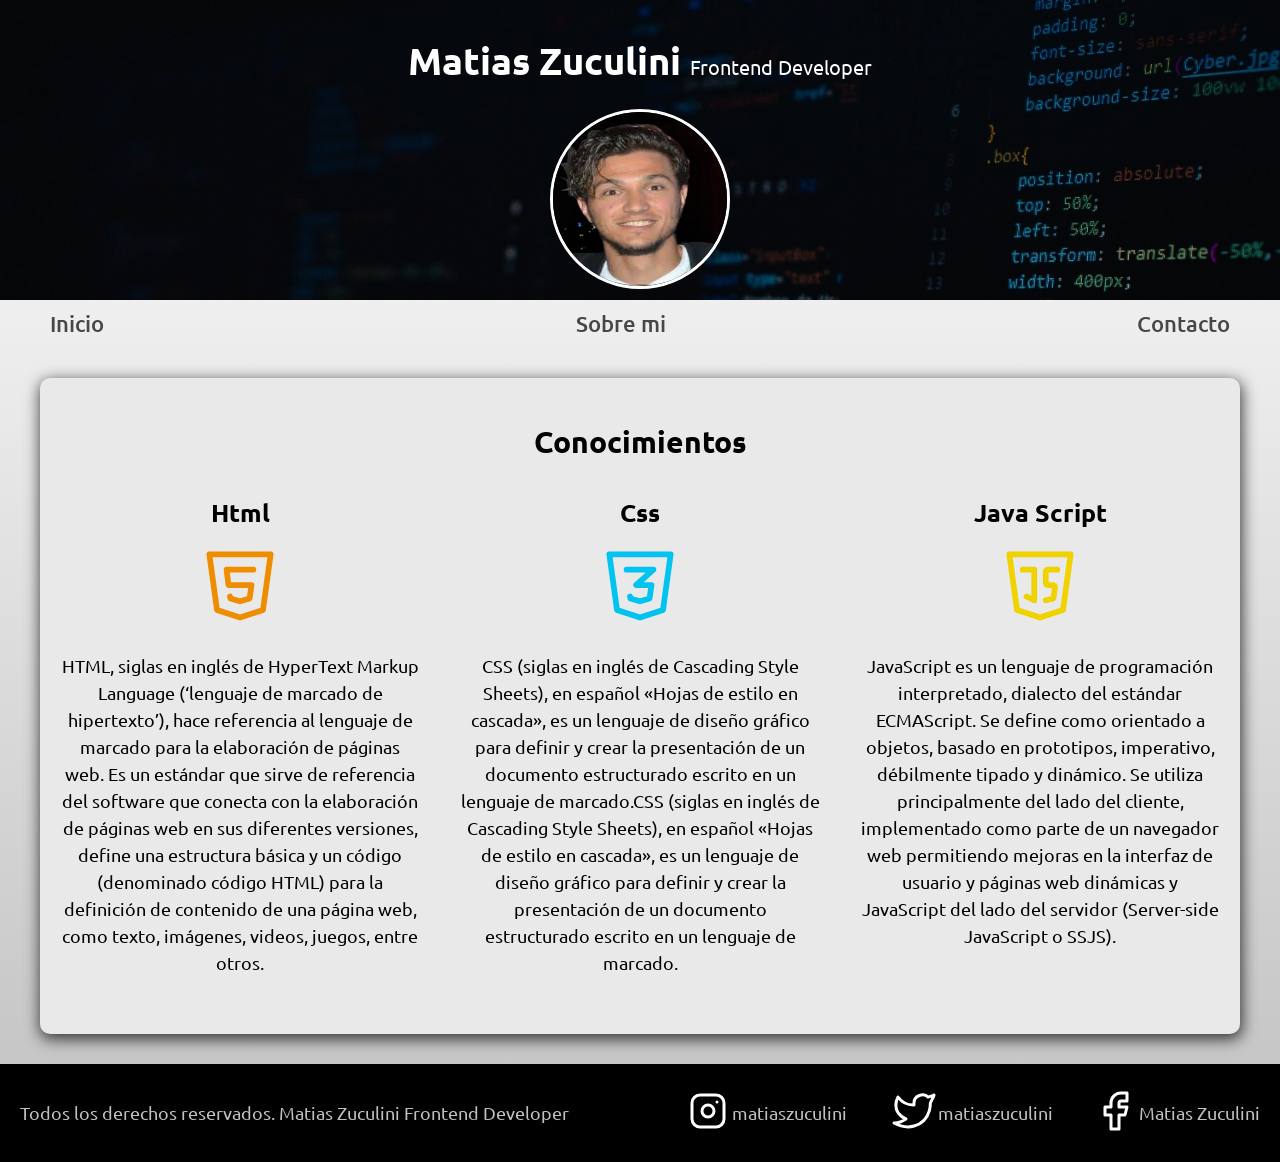
<file: index.html>
<!DOCTYPE html>
<html lang="es">

<head>
    <meta charset="UTF-8">
    <meta http-equiv="X-UA-Compatible" content="IE=edge">
    <meta name="viewport" content="width=device-width, initial-scale=1.0">
    <link rel="stylesheet" href="/css/styles.css">
    <link rel="preconnect" href="https://fonts.googleapis.com">
    <link rel="preconnect" href="https://fonts.gstatic.com" crossorigin>
    <link href="https://fonts.googleapis.com/css2?family=Ubuntu:wght@400;500;700&display=swap" rel="stylesheet">
    <title>Matias Zuculini</title>
</head>

<body>

    <header class="hero">
        <div class="contenido-hero">

            <h1 class="titulo"> Matias Zuculini <span>Frontend Developer</span></h1>
            <img class="foto-de-perfil" src="/imagenes/Foto de perfil.jpg">
        </div>
    </header>

    <div class="nav-background">
        <nav class="barra-de-navegacion contenedor">
            <a href="/index.html">Inicio</a>
            <a href="/html/about.html">Sobre mi</a>
            <a href="/html/contacto.html">Contacto</a>
        </nav>
    </div>



    <main class="contenido-principal contenedor sombra">
        <h2> Conocimientos </h2>

        <div class="conocimientos">
            <section class="lenguaje">
                <h3> Html </h3>
                <div class="iconos">
                    <a href="https://es.wikipedia.org/wiki/HTML" target="_blank">
                        <svg xmlns="http://www.w3.org/2000/svg"
                            class="programming-icon icon-tabler icon-tabler-brand-html5" width="92" height="92"
                            viewBox="0 0 24 24" stroke-width="1.5" stroke="#EF8D00" fill="none" stroke-linecap="round"
                            stroke-linejoin="round">
                            <path stroke="none" d="M0 0h24v24H0z" fill="none" />
                            <path d="M20 4l-2 14.5l-6 2l-6 -2l-2 -14.5z" />
                            <path d="M15.5 8h-7l.5 4h6l-.5 3.5l-2.5 .75l-2.5 -.75l-.1 -.5" />
                        </svg>
                    </a>
                </div>

                <p> HTML, siglas en inglés de HyperText Markup Language (‘lenguaje de marcado de hipertexto’), hace
                    referencia al lenguaje de marcado para la elaboración de páginas web. Es un estándar que sirve de
                    referencia del software que conecta con la elaboración de páginas web en sus diferentes versiones,
                    define una estructura básica y un código (denominado código HTML) para la definición de contenido de
                    una página web, como texto, imágenes, videos, juegos, entre otros.</p>
            </section>

            <section class="lenguaje">
                <h3> Css </h3>

                <div class="iconos">
                    <a href="https://es.wikipedia.org/wiki/CSS" target="_blank">
                        <svg xmlns="http://www.w3.org/2000/svg"
                            class="programming-icon icon-tabler icon-tabler-brand-css3" width="92" height="92"
                            viewBox="0 0 24 24" stroke-width="1.5" stroke="#00C4EF" fill="none" stroke-linecap="round"
                            stroke-linejoin="round">
                            <path stroke="none" d="M0 0h24v24H0z" fill="none" />
                            <path d="M20 4l-2 14.5l-6 2l-6 -2l-2 -14.5z" />
                            <path d="M8.5 8h7l-4.5 4h4l-.5 3.5l-2.5 .75l-2.5 -.75l-.1 -.5" />
                        </svg>
                    </a>
                </div>

                <p> CSS (siglas en inglés de Cascading Style Sheets), en español «Hojas de estilo en cascada», es un
                    lenguaje de diseño gráfico para definir y crear la presentación de un documento estructurado escrito
                    en un lenguaje de marcado.CSS (siglas en inglés de Cascading Style Sheets), en español «Hojas de
                    estilo en cascada», es un lenguaje de diseño gráfico para definir y crear la presentación de un
                    documento estructurado escrito en un lenguaje de marcado. </p>
            </section>

            <section class="lenguaje">
                <h3> Java Script</h3>

                <div class="iconos">
                    <a href="https://es.wikipedia.org/wiki/JavaScript" target="_blank">
                        <svg xmlns="http://www.w3.org/2000/svg"
                            class="programming-icon icon-tabler icon-tabler-brand-javascript" width="92" height="92"
                            viewBox="0 0 24 24" stroke-width="1.5" stroke="#EFD200" fill="none" stroke-linecap="round"
                            stroke-linejoin="round">
                            <path stroke="none" d="M0 0h24v24H0z" fill="none" />
                            <path d="M20 4l-2 14.5l-6 2l-6 -2l-2 -14.5z" />
                            <path d="M7.5 8h3v8l-2 -1" />
                            <path
                                d="M16.5 8h-2.5a0.5 .5 0 0 0 -.5 .5v3a0.5 .5 0 0 0 .5 .5h1.423a0.5 .5 0 0 1 .495 .57l-.418 2.93l-2 .5" />
                        </svg>
                    </a>
                </div>

                <p> JavaScript es un lenguaje de programación interpretado, dialecto del
                    estándar ECMAScript. Se define como orientado a objetos, basado en prototipos, imperativo,
                    débilmente tipado y dinámico.
                    Se utiliza principalmente del lado del cliente, implementado como parte de un navegador web
                    permitiendo mejoras en la interfaz de usuario y páginas web dinámicas y JavaScript del lado del
                    servidor (Server-side JavaScript o SSJS).
                </p>
            </section>
        </div>
    </main>

    <footer class="pie-de-pagina">

        <div id="parrafo-footer">
            <p>Todos los derechos reservados. Matias Zuculini Frontend Developer</p>
        </div>

        <div class="redes">
            <div class="red">
                <a href="https://www.instagram.com/matiaszuculini/" target="_blank">
                    <svg xmlns="http://www.w3.org/2000/svg" class="icon icon-tabler icon-tabler-brand-instagram"
                        width="48" height="48" viewbox="0 0 24 24" stroke-width="1.5" stroke="#ffffff" fill="none"
                        stroke-linecap="round" stroke-linejoin="round">
                        <path stroke="none" d="M0 0h24v24H0z" fill="none" />
                        <rect x="4" y="4" width="16" height="16" rx="4" />
                        <circle cx="12" cy="12" r="3" />
                        <line x1="16.5" y1="7.5" x2="16.5" y2="7.501" />
                    </svg>
                </a>
                <p>matiaszuculini</p>
            </div>

            <div class="red">
                <a href="https://twitter.com/matiaszuculini" target="_blank">
                    <svg xmlns="http://www.w3.org/2000/svg" class="icon icon-tabler icon-tabler-brand-twitter"
                        width="48" height="48" viewbox="0 0 24 24" stroke-width="1.5" stroke="#ffffff" fill="none"
                        stroke-linecap="round" stroke-linejoin="round">
                        <path stroke="none" d="M0 0h24v24H0z" fill="none" />
                        <path
                            d="M22 4.01c-1 .49 -1.98 .689 -3 .99c-1.121 -1.265 -2.783 -1.335 -4.38 -.737s-2.643 2.06 -2.62 3.737v1c-3.245 .083 -6.135 -1.395 -8 -4c0 0 -4.182 7.433 4 11c-1.872 1.247 -3.739 2.088 -6 2c3.308 1.803 6.913 2.423 10.034 1.517c3.58 -1.04 6.522 -3.723 7.651 -7.742a13.84 13.84 0 0 0 .497 -3.753c-.002 -.249 1.51 -2.772 1.818 -4.013z" />
                    </svg>
                </a>
                <p>matiaszuculini</p>
            </div>

            <div class="red">
                <a href="https://www.facebook.com/matii.zuculini/" target="_blank">
                    <svg xmlns="http://www.w3.org/2000/svg" class="icon icon-tabler icon-tabler-brand-facebook"
                        width="48" height="48" viewbox="0 0 24 24" stroke-width="1.5" stroke="#ffffff" fill="none"
                        stroke-linecap="round" stroke-linejoin="round">
                        <path stroke="none" d="M0 0h24v24H0z" fill="none" />
                        <path d="M7 10v4h3v7h4v-7h3l1 -4h-4v-2a1 1 0 0 1 1 -1h3v-4h-3a5 5 0 0 0 -5 5v2h-3" />
                    </svg>
                </a>
                <p>Matias Zuculini</p>
            </div>
        </div>

    </footer>
    <script src="/js/index.js"></script>
</body>

</html>
</file>
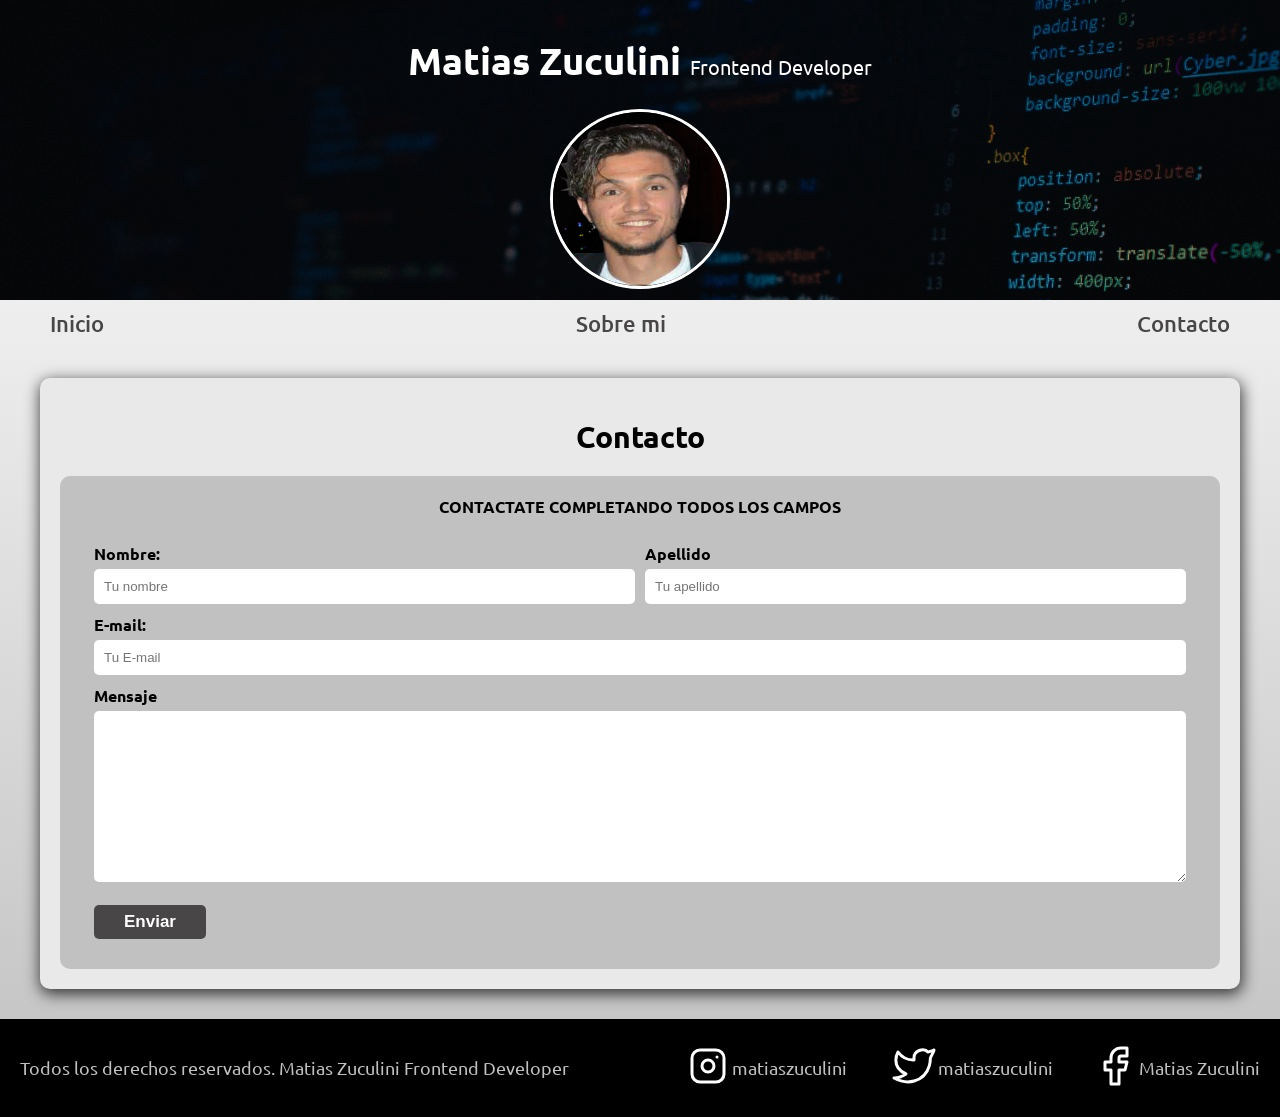
<file: html/contacto.html>
<!DOCTYPE html>
<html lang="es">

<head>
    <meta charset="UTF-8">
    <meta http-equiv="X-UA-Compatible" content="IE=edge">
    <meta name="viewport" content="width=device-width, initial-scale=1.0">
    <link rel="stylesheet" href="/css/styles.css">
    <link rel="stylesheet" href="/css/contacto.css">
    <link rel="preconnect" href="https://fonts.googleapis.com">
    <link rel="preconnect" href="https://fonts.gstatic.com" crossorigin>
    <link href="https://fonts.googleapis.com/css2?family=Ubuntu:wght@400;500;700&display=swap" rel="stylesheet">
    <title>Matias Zuculini</title>
</head>

<body>

    <header class="hero">
        <div class="contenido-hero">

            <h1 class="titulo"> Matias Zuculini <span>Frontend Developer</span></h1>
            <img class="foto-de-perfil" src="/imagenes/Foto de perfil.jpg">
        </div>
    </header>

    <div class="nav-background">
        <nav class="barra-de-navegacion contenedor">
            <a href="/index.html">Inicio</a>
            <a href="/html/about.html">Sobre mi</a>
            <a href="/html/contacto.html">Contacto</a>
        </nav>
    </div>


    <main class="contenido-principal contenedor sombra">

        <div class="formulario">
            <section>
                <h2>
                    Contacto
                </h2>

                <form class="form-contacto" action="" method="">
                    <fieldset>
                        <legend>
                            Contactate completando todos los campos
                        </legend>
                        <div class="contenedor-campos">
                            <div class="campo">
                                <label>Nombre:</label>
                                <input class="input-text" id="nombre" type="text" name="nombre" placeholder="Tu nombre">
                            </div>
                            <div class="campo">
                                <label>Apellido</label>
                                <input class="input-text" id="apellido" type="text" name="apellido" placeholder="Tu apellido">
                            </div>
                            <div class="campo">
                                <label>E-mail:</label>
                                <input class="input-text" type="email" id="email" name="email" placeholder="Tu E-mail">
                            </div>
                            <div class="campo">
                                <label>Mensaje</label>
                                <textarea class="input-text mensaje" id="mensaje"></textarea>
                            </div>
                        </div>
                       

                        <div>
                            <input class="boton" type="submit" value="Enviar">
                        </div>
                    </fieldset>
                </form>
            </section>
        </div>

    </main>

    <footer class="pie-de-pagina">

        <div id="parrafo-footer">
            <p>Todos los derechos reservados. Matias Zuculini Frontend Developer</p>
        </div>

        <div class="redes">
            <div class="red">
                <a href="https://www.instagram.com/matiaszuculini/" target="_blank">
                    <svg xmlns="http://www.w3.org/2000/svg" class="icon icon-tabler icon-tabler-brand-instagram"
                        width="48" height="48" viewbox="0 0 24 24" stroke-width="1.5" stroke="#ffffff" fill="none"
                        stroke-linecap="round" stroke-linejoin="round">
                        <path stroke="none" d="M0 0h24v24H0z" fill="none" />
                        <rect x="4" y="4" width="16" height="16" rx="4" />
                        <circle cx="12" cy="12" r="3" />
                        <line x1="16.5" y1="7.5" x2="16.5" y2="7.501" />
                    </svg>
                </a>
                <p>matiaszuculini</p>
            </div>

            <div class="red">
                <a href="https://twitter.com/matiaszuculini" target="_blank">
                    <svg xmlns="http://www.w3.org/2000/svg" class="icon icon-tabler icon-tabler-brand-twitter"
                        width="48" height="48" viewbox="0 0 24 24" stroke-width="1.5" stroke="#ffffff" fill="none"
                        stroke-linecap="round" stroke-linejoin="round">
                        <path stroke="none" d="M0 0h24v24H0z" fill="none" />
                        <path
                            d="M22 4.01c-1 .49 -1.98 .689 -3 .99c-1.121 -1.265 -2.783 -1.335 -4.38 -.737s-2.643 2.06 -2.62 3.737v1c-3.245 .083 -6.135 -1.395 -8 -4c0 0 -4.182 7.433 4 11c-1.872 1.247 -3.739 2.088 -6 2c3.308 1.803 6.913 2.423 10.034 1.517c3.58 -1.04 6.522 -3.723 7.651 -7.742a13.84 13.84 0 0 0 .497 -3.753c-.002 -.249 1.51 -2.772 1.818 -4.013z" />
                    </svg>
                </a>
                <p>matiaszuculini</p>
            </div>

            <div class="red">
                <a href="https://www.facebook.com/matii.zuculini/" target="_blank">
                    <svg xmlns="http://www.w3.org/2000/svg" class="icon icon-tabler icon-tabler-brand-facebook"
                        width="48" height="48" viewbox="0 0 24 24" stroke-width="1.5" stroke="#ffffff" fill="none"
                        stroke-linecap="round" stroke-linejoin="round">
                        <path stroke="none" d="M0 0h24v24H0z" fill="none" />
                        <path d="M7 10v4h3v7h4v-7h3l1 -4h-4v-2a1 1 0 0 1 1 -1h3v-4h-3a5 5 0 0 0 -5 5v2h-3" />
                    </svg>
                </a>
                <p>Matias Zuculini</p>
            </div>
        </div>

    </footer>
    <script src="/js/contacto.js"></script>
</body>

</html>
</file>
<file: css/styles.css>
:root {
    --blanco: #ffffff;
    --negro: #484646;
    --gris: #c1c1c1;
}

/* Globales */

html {
    font-size: 62.5%; 
    box-sizing: border-box; /* box model*/
}

*,
*:before,
*:after {
    box-sizing: inherit;
}

body {
    font-size: 16px; /* 10 px = 1 rem */
    font-family: 'Ubuntu', sans-serif;
    margin: 0;
    background-image: linear-gradient(to top, var(--gris) 0%, var(--blanco) 100%);
}

.sombra {
    -webkit-box-shadow: 1px 4px 15px 1px rgba(0, 0, 0, 0.75);
    -moz-box-shadow: 1px 4px 15px 1px rgba(0, 0, 0, 0.75);
    box-shadow: 1px 4px 15px 1px rgba(0, 0, 0, 0.75);
    background-color: #e9e9e9;
    padding: 2rem;
    border-radius: 1rem;
}

.contenedor {
    max-width: 120rem;
    margin: 0 auto;
}

.boton {
    background-color: var(--negro);
    color: var(--blanco);
    padding: .7rem 3rem;
    margin-top: 2rem;
    font-size: 1.7rem;
    font-weight: 700;
    border-radius: .5rem;
    width: 100%;
    text-align: center;
    border: none;
}

@media (min-width: 768px) {
    .boton {
        width: auto;
    }
}

.boton:hover {
    cursor: pointer;
}

/*  Tipografia y headings */

h1 {
    font-size: 3.8rem;
}

h2 {
    font-size: 3rem;
}

h3 {
    font-size: 2.5rem;
}

h1, h2, h3 {
    text-align: center;
}

p {
    font-size: 1.8rem;
}

/* Titulos */

.titulo span {
    font-size: 2rem;
    font-weight: 400;
}

/* Hero */

.hero {
    background-image: url(/imagenes/background_header2.jpg);
    height: 30rem;
    background-repeat: no-repeat;
    background-size: cover;
    position: relative;
}

.contenido-hero {
    position: absolute;
    background-color: rgb(0 0 0 / 35%);
    width: 100%;
    height: 100%;
    display: flex;
    flex-direction: column;
    align-items: center;
    justify-content: center;
}

.contenido-hero h1, .contenido-hero svg {
    color: var(--blanco);
}

/* Barra de navegacion */

.barra-de-navegacion {
    display: flex;
    flex-direction: column;
}

@media (min-width: 480px) {
    .barra-de-navegacion {
        flex-direction: row;
        justify-content: space-between;
    }
}

.barra-de-navegacion a {
    display: block;
    text-align: center;
    color: var(--negro);
    text-decoration: none;
    font-size: 2.2rem;
    font-weight: 500;
    padding: 1rem;
    border-radius: 1rem;
}

.barra-de-navegacion a:hover {
    color: var(--gris);

}

/* Contenido principal */

.difuminado {
    stroke-dasharray: 3;
  }

.contenido-principal {
    margin-top: 3rem;
    margin-bottom: 3rem;
    min-height: 52rem;
}

@media (min-width: 768px) {
    .conocimientos {
        display: grid;
        grid-template-columns: repeat(3, 1fr);
        column-gap: 4rem;
        margin-bottom: 2rem;
    }
}

.lenguaje {
    display: flex;
    flex-direction: column;
    align-items: center;
}

.lenguaje h3 {
    margin: 1rem;
}

.lenguaje p {
    line-height: 1.5;
    font-weight: 400;
    text-align: center;
}

/* Footer */

.pie-de-pagina {
    background-color: black;
    color: var(--gris);
    display: flex;
    flex-direction: column;
    align-items: center;
    justify-content: center;
    text-align:center;
}

@media (min-width: 515px) {
    .pie-de-pagina {
        display: flex;
        flex-direction: column;
    }

    .redes {
        display: grid;
        grid-template-columns: 1fr 1fr 1fr;
    }

    .red {
        display: flex;
        flex-direction: row;
        justify-content: flex-end;
        align-items: center;
    }
}

@media (min-width: 1040px) {
    .pie-de-pagina {
        padding: 2rem;
        display: grid;
        grid-template-columns: 1fr 1fr;
    }

    #parrafo-footer {
        display: flex;
        align-items: center;
    }
}

/* Foto de perfil */

.foto-de-perfil {
	width: 180px;
	height: 180px;
	box-sizing: border-box;
	border: 3px white solid;
	border-radius: 50%;
	overflow: hidden;
	transform: translatey(0px);
    animation: photo-ani 1s forwards;
}

@keyframes photo-ani {
    0% {
      opacity: 0;
    }
    50% {
      opacity: 0;
    }
    100% {
      opacity: 1;
    }
  }
</file>
<file: css/contacto.css>
/* Formulario */

.error {
    font-weight: 500;
    color: red;
    margin-left: 1rem;
}

.correcto {
    font-weight: 500;
    color: green;
    margin-left: 1rem;
}

.formulario h2 {
    margin-top: 2rem;
    margin-bottom: 2rem;
}

.form-contacto {
    background-color: var(--gris);
    margin: 0 auto;
    padding: 2rem;
    border-radius: 1rem;
}

.form-contacto fieldset {
    border: none;
}

.form-contacto legend {
    margin-bottom: 2rem;
    text-align: center;
    font-weight: 700;
    text-transform: uppercase;
}

@media (min-width: 768px) {
    .contenedor-campos {
        display: grid;
        grid-template-columns: 1fr 1fr;
        grid-template-rows: auto auto 20rem;
        column-gap: 1rem;
    }
}

.campo:nth-child(3),
.campo:nth-child(4) {
    grid-column: 1 / 3;
}

.mensaje {
    height: 90%;

}

.campo {
    margin-bottom: 1rem;
}

.campo label {
    font-weight: 700;
    margin-bottom: .5rem;
    display: block;
}

.input-text {
    width: 100%;
    border: none;
    border-radius: .5rem;
    padding: 1rem;
}
</file>
